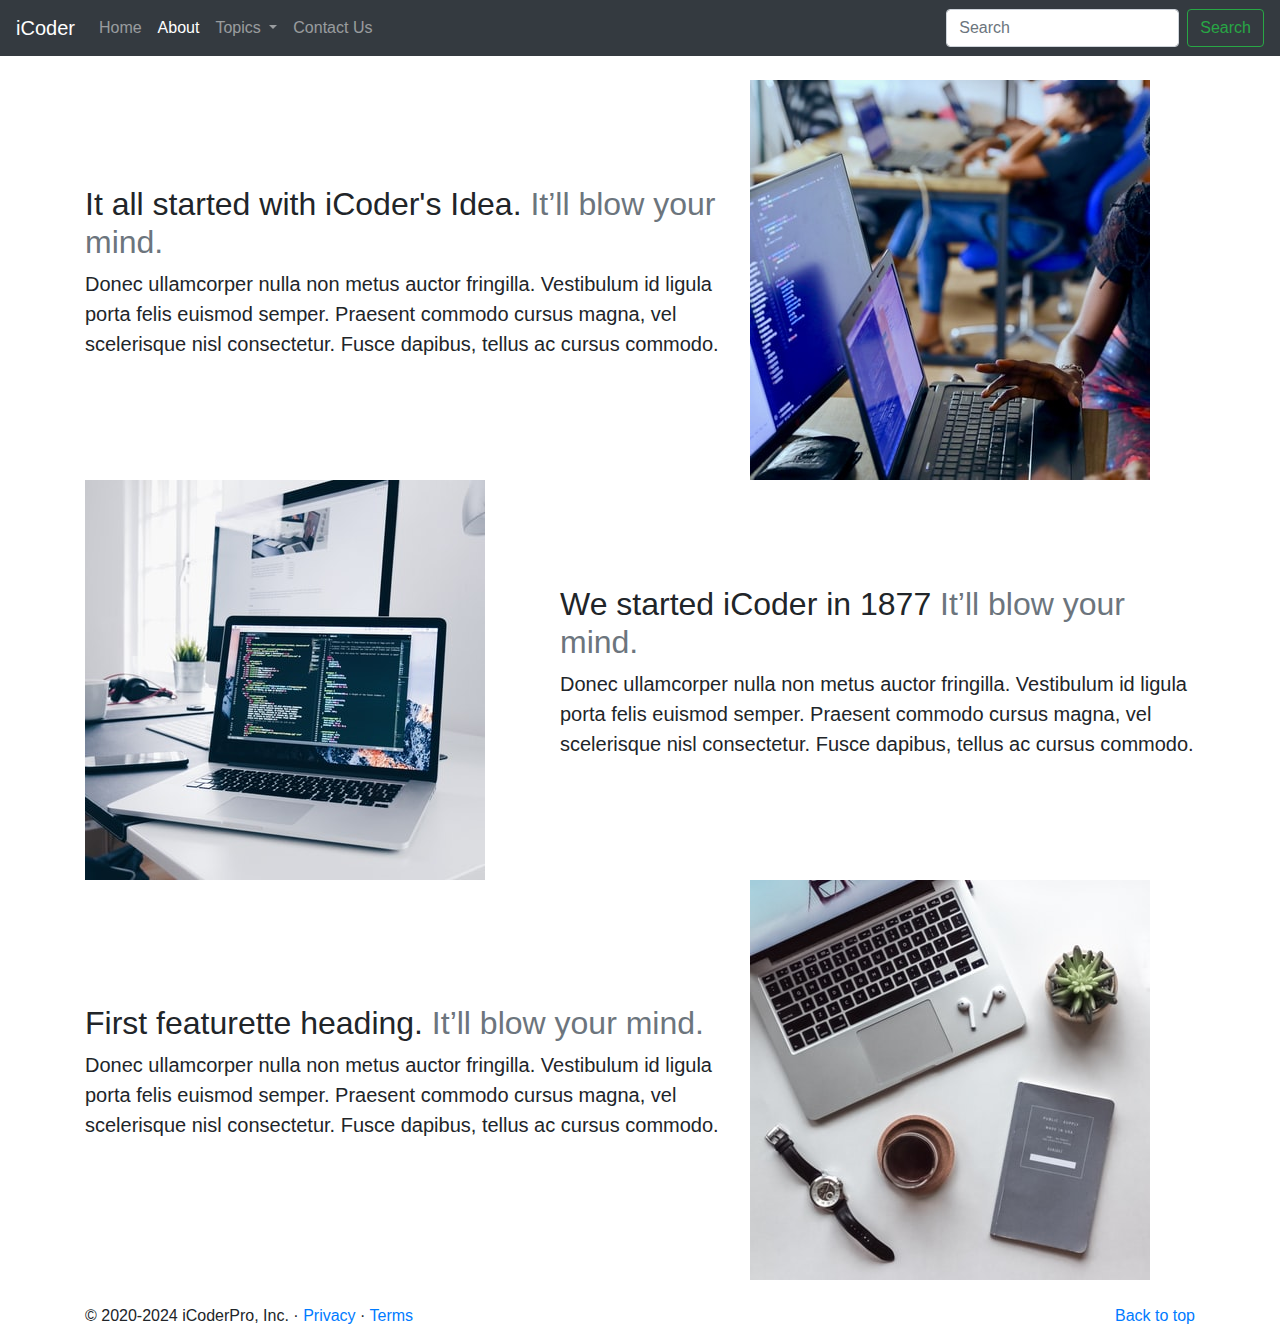
<file: about.html>
<!doctype html>
<html lang="en">

<head>
    <meta charset="utf-8">
    <meta name="viewport" content="width=device-width, initial-scale=1, shrink-to-fit=no">
    <link rel="stylesheet" href="https://stackpath.bootstrapcdn.com/bootstrap/4.4.1/css/bootstrap.min.css"
        integrity="sha384-Vkoo8x4CGsO3+Hhxv8T/Q5PaXtkKtu6ug5TOeNV6gBiFeWPGFN9MuhOf23Q9Ifjh" crossorigin="anonymous">

    <title>iCoderPro - Heaven for Programmers</title>
</head>

<body>
    <nav class="navbar navbar-expand-lg navbar-dark bg-dark">
        <a class="navbar-brand" href="#">iCoder</a>
        <button class="navbar-toggler" type="button" data-toggle="collapse" data-target="#navbarSupportedContent"
            aria-controls="navbarSupportedContent" aria-expanded="false" aria-label="Toggle navigation">
            <span class="navbar-toggler-icon"></span>
        </button>

        <div class="collapse navbar-collapse" id="navbarSupportedContent">
           <ul class="navbar-nav mr-auto">
                <li class="nav-item">
                    <a class="nav-link" href="/iCoderBootstrap/">Home <span class="sr-only">(current)</span></a>
                </li>
                <li class="nav-item active">
                    <a class="nav-link" href="/iCoderBootstrap/about.html">About</a>
                </li>

                <li class="nav-item dropdown">
                    <a class="nav-link dropdown-toggle" href="#" id="navbarDropdown" role="button"
                        data-toggle="dropdown" aria-haspopup="true" aria-expanded="false">
                        Topics
                    </a>
                    <div class="dropdown-menu" aria-labelledby="navbarDropdown">
                        <a class="dropdown-item" href="#">Technology</a>
                        <a class="dropdown-item" href="#">Web Development</a>
                        <div class="dropdown-divider"></div>
                        <a class="dropdown-item" href="#">Support</a>
                        <a class="dropdown-item" href="#">Write for us</a>
                    </div>
                </li>
                <li class="nav-item">
                    <a class="nav-link" href="/iCoderBootstrap/contact.html">Contact Us</a>
                </li>


            </ul>
            <form class="form-inline my-2 my-lg-0">
                <input class="form-control mr-sm-2" type="search" placeholder="Search" aria-label="Search">
                <button class="btn btn-outline-success my-2 my-sm-0" type="submit">Search</button>
            </form>
        </div>
    </nav>

    <div class="container my-4">
        <div class="row featurette d-flex justify-content-center align-items-center">
            <div class="col-md-7">
                <h2 class="featurette-heading">It all started with iCoder's Idea. <span class="text-muted">It’ll blow your
                        mind.</span></h2>
                <p class="lead">Donec ullamcorper nulla non metus auctor fringilla. Vestibulum id ligula porta felis
                    euismod semper. Praesent commodo cursus magna, vel scelerisque nisl consectetur. Fusce dapibus,
                    tellus ac cursus commodo.</p>
            </div>
            <div class="col-md-5">
                <img class="img-fluid" src="about-1.jpg" alt="">
                 
            </div>
        </div>
        <div class="row featurette d-flex justify-content-center align-items-center">
            <div class="col-md-7 order-md-2">
                <h2 class="featurette-heading">We started iCoder in 1877 <span class="text-muted">It’ll blow your
                        mind.</span></h2>
                <p class="lead">Donec ullamcorper nulla non metus auctor fringilla. Vestibulum id ligula porta felis
                    euismod semper. Praesent commodo cursus magna, vel scelerisque nisl consectetur. Fusce dapibus,
                    tellus ac cursus commodo.</p>
            </div>
            <div class="col-md-5 order-md-1">
                <img class="img-fluid" src="about-2.jpg" alt="">
                 
            </div>
        </div>
        <div class="row featurette d-flex justify-content-center align-items-center">
            <div class="col-md-7">
                <h2 class="featurette-heading">First featurette heading. <span class="text-muted">It’ll blow your
                        mind.</span></h2>
                <p class="lead">Donec ullamcorper nulla non metus auctor fringilla. Vestibulum id ligula porta felis
                    euismod semper. Praesent commodo cursus magna, vel scelerisque nisl consectetur. Fusce dapibus,
                    tellus ac cursus commodo.</p>
            </div>
            <div class="col-md-5">
                <img class="img-fluid" src="about-3.jpg" alt="">
                 
            </div>
        </div>
    </div>

    <footer class="container">
        <p class="float-right"><a href="#">Back to top</a></p>
        <p>© 2020-2024 iCoderPro, Inc. · <a href="#">Privacy</a> · <a href="#">Terms</a></p>
      </footer>
    <!-- Optional JavaScript -->
    <!-- jQuery first, then Popper.js, then Bootstrap JS -->
    <script src="https://code.jquery.com/jquery-3.4.1.slim.min.js"
        integrity="sha384-J6qa4849blE2+poT4WnyKhv5vZF5SrPo0iEjwBvKU7imGFAV0wwj1yYfoRSJoZ+n"
        crossorigin="anonymous"></script>
    <script src="https://cdn.jsdelivr.net/npm/popper.js@1.16.0/dist/umd/popper.min.js"
        integrity="sha384-Q6E9RHvbIyZFJoft+2mJbHaEWldlvI9IOYy5n3zV9zzTtmI3UksdQRVvoxMfooAo"
        crossorigin="anonymous"></script>
    <script src="https://stackpath.bootstrapcdn.com/bootstrap/4.4.1/js/bootstrap.min.js"
        integrity="sha384-wfSDF2E50Y2D1uUdj0O3uMBJnjuUD4Ih7YwaYd1iqfktj0Uod8GCExl3Og8ifwB6"
        crossorigin="anonymous"></script>
</body>

</html>
</file>
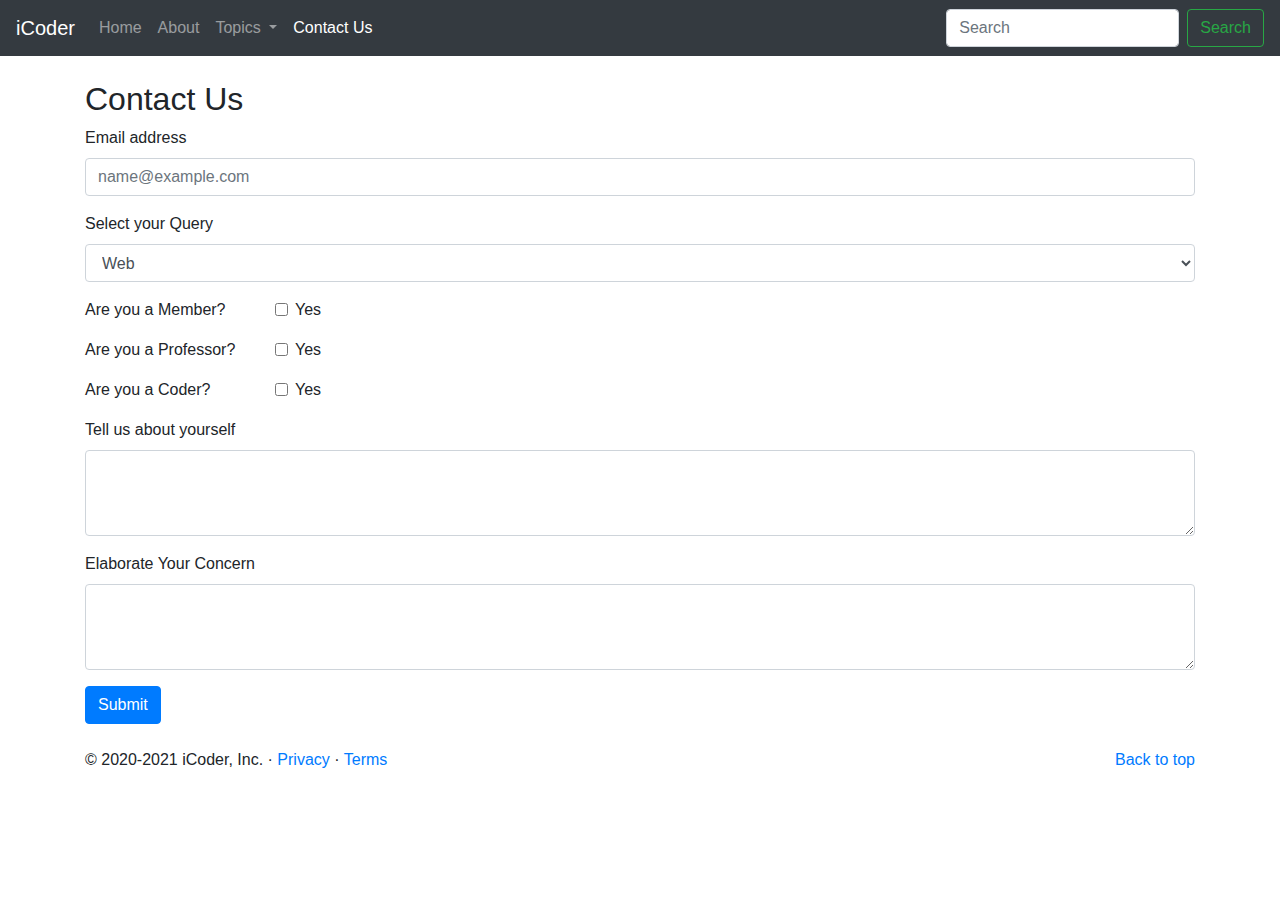
<file: contact.html>
<!doctype html>
<html lang="en">

<head>
    <meta charset="utf-8">
    <meta name="viewport" content="width=device-width, initial-scale=1, shrink-to-fit=no">
    <link rel="stylesheet" href="https://stackpath.bootstrapcdn.com/bootstrap/4.4.1/css/bootstrap.min.css"
        integrity="sha384-Vkoo8x4CGsO3+Hhxv8T/Q5PaXtkKtu6ug5TOeNV6gBiFeWPGFN9MuhOf23Q9Ifjh" crossorigin="anonymous">

    <title>iCoderPro - Heaven for Programmers</title>
</head>

<body>
    <nav class="navbar navbar-expand-lg navbar-dark bg-dark">
        <a class="navbar-brand" href="#">iCoder</a>
        <button class="navbar-toggler" type="button" data-toggle="collapse" data-target="#navbarSupportedContent"
            aria-controls="navbarSupportedContent" aria-expanded="false" aria-label="Toggle navigation">
            <span class="navbar-toggler-icon"></span>
        </button>

        <div class="collapse navbar-collapse" id="navbarSupportedContent">
            <ul class="navbar-nav mr-auto">
                <li class="nav-item">
                    <a class="nav-link" href="/iCoderBootstrap/">Home <span class="sr-only">(current)</span></a>
                </li>
                <li class="nav-item">
                    <a class="nav-link" href="/iCoderBootstrap/about.html">About</a>
                </li>

                <li class="nav-item dropdown">
                    <a class="nav-link dropdown-toggle" href="#" id="navbarDropdown" role="button"
                        data-toggle="dropdown" aria-haspopup="true" aria-expanded="false">
                        Topics
                    </a>
                    <div class="dropdown-menu" aria-labelledby="navbarDropdown">
                        <a class="dropdown-item" href="#">Technology</a>
                        <a class="dropdown-item" href="#">Web Development</a>
                        <div class="dropdown-divider"></div>
                        <a class="dropdown-item" href="#">Support</a>
                        <a class="dropdown-item" href="#">Write for us</a>
                    </div>
                </li>
                <li class="nav-item active">
                    <a class="nav-link" href="/iCoderBootstrap/contact.html">Contact Us</a>
                </li>


            </ul>
            <form class="form-inline my-2 my-lg-0">
                <input class="form-control mr-sm-2" type="search" placeholder="Search" aria-label="Search">
                <button class="btn btn-outline-success my-2 my-sm-0" type="submit">Search</button>
            </form>
        </div>
    </nav>

    <div class="container my-4">
        <h2>Contact Us</h2>
        <form>
            <div class="form-group">
                <label for="exampleFormControlInput1">Email address</label>
                <input type="email" class="form-control" id="exampleFormControlInput1" placeholder="name@example.com">
            </div>
            <div class="form-group">
                <label for="exampleFormControlSelect1">Select your Query</label>
                <select class="form-control" id="exampleFormControlSelect1">
                    <option>Web</option>
                    <option>Tech Stack</option>
                    <option>Technology</option>
                    <option>Others</option>
                </select>
            </div>
            <div class="form-group row">
                <div class="col-sm-2">Are you a Member?</div>
                <div class="col-sm-10">
                    <div class="form-check">
                        <input class="form-check-input" type="checkbox" id="gridCheck1">
                        <label class="form-check-label" for="gridCheck1">
                            Yes
                        </label>
                    </div>
                </div>
            </div>
            <div class="form-group row">
                <div class="col-sm-2">Are you a Professor?</div>
                <div class="col-sm-10">
                    <div class="form-check">
                        <input class="form-check-input" type="checkbox" id="gridCheck2">
                        <label class="form-check-label" for="gridCheck2">
                            Yes
                        </label>
                    </div>
                </div>
            </div>
            <div class="form-group row">
                <div class="col-sm-2">Are you a Coder?</div>
                <div class="col-sm-10">
                    <div class="form-check">
                        <input class="form-check-input" type="checkbox" id="gridCheck3">
                        <label class="form-check-label" for="gridCheck3">
                            Yes
                        </label>
                    </div>
                </div>
            </div>

            <div class="form-group">
                <label for="exampleFormControlTextarea1">Tell us about yourself</label>
                <textarea class="form-control" id="exampleFormControlTextarea1" rows="3"></textarea>
            </div>
            <div class="form-group">
                <label for="exampleFormControlTextarea2">Elaborate Your Concern</label>
                <textarea class="form-control" id="exampleFormControlTextarea2" rows="3"></textarea>
            </div>
            <button class="btn btn-primary">Submit</button>
        </form>

    </div>

    <footer class="container">
        <p class="float-right"><a href="#">Back to top</a></p>
        <p>© 2020-2021 iCoder, Inc. · <a href="#">Privacy</a> · <a href="#">Terms</a></p>
    </footer>
    <!-- Optional JavaScript -->
    <!-- jQuery first, then Popper.js, then Bootstrap JS -->
    <script src="https://code.jquery.com/jquery-3.4.1.slim.min.js"
        integrity="sha384-J6qa4849blE2+poT4WnyKhv5vZF5SrPo0iEjwBvKU7imGFAV0wwj1yYfoRSJoZ+n"
        crossorigin="anonymous"></script>
    <script src="https://cdn.jsdelivr.net/npm/popper.js@1.16.0/dist/umd/popper.min.js"
        integrity="sha384-Q6E9RHvbIyZFJoft+2mJbHaEWldlvI9IOYy5n3zV9zzTtmI3UksdQRVvoxMfooAo"
        crossorigin="anonymous"></script>
    <script src="https://stackpath.bootstrapcdn.com/bootstrap/4.4.1/js/bootstrap.min.js"
        integrity="sha384-wfSDF2E50Y2D1uUdj0O3uMBJnjuUD4Ih7YwaYd1iqfktj0Uod8GCExl3Og8ifwB6"
        crossorigin="anonymous"></script>
</body>

</html>
</file>
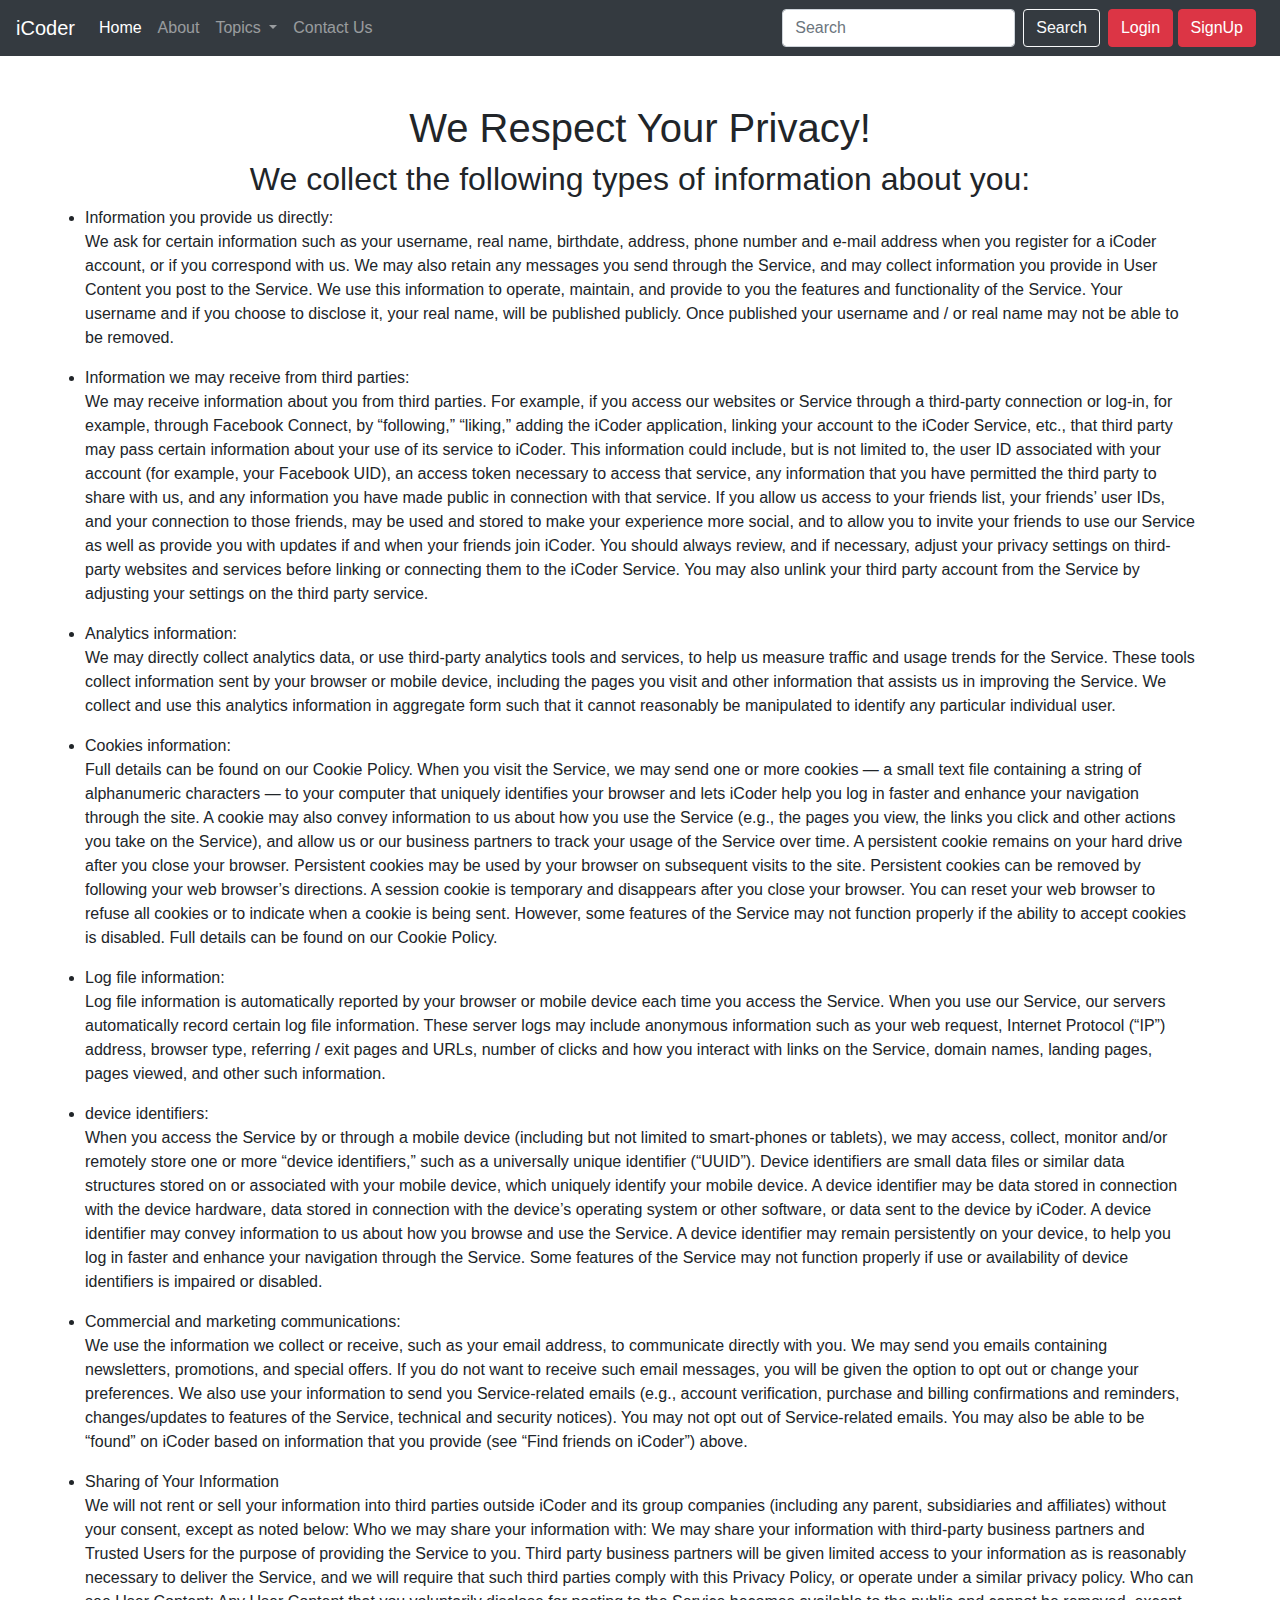
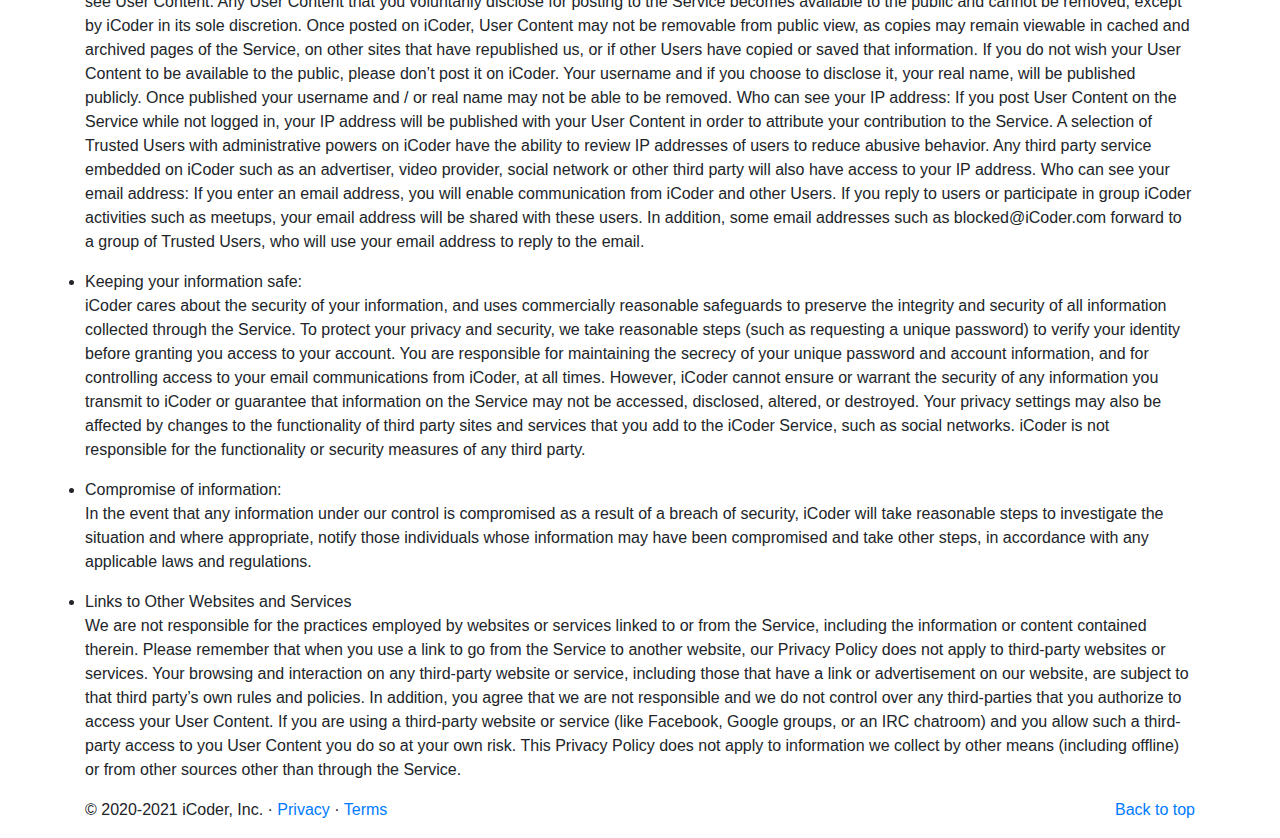
<file: privacy.html>
<!doctype html>
<html lang="en">

<head>
    <!-- Required meta tags -->
    <meta charset="utf-8">
    <meta name="viewport" content="width=device-width, initial-scale=1, shrink-to-fit=no">

    <!-- Bootstrap CSS -->
    <link rel="stylesheet" href="https://stackpath.bootstrapcdn.com/bootstrap/4.4.1/css/bootstrap.min.css"
        integrity="sha384-Vkoo8x4CGsO3+Hhxv8T/Q5PaXtkKtu6ug5TOeNV6gBiFeWPGFN9MuhOf23Q9Ifjh" crossorigin="anonymous">

    <title>iCoder - Heaven for Programmers</title>
</head>

<body>
    <nav class="navbar navbar-expand-lg navbar-dark bg-dark">
        <a class="navbar-brand" href="index.html">iCoder</a>
        <button class="navbar-toggler" type="button" data-toggle="collapse" data-target="#navbarSupportedContent"
            aria-controls="navbarSupportedContent" aria-expanded="false" aria-label="Toggle navigation">
            <span class="navbar-toggler-icon"></span>
        </button>

        <div class="collapse navbar-collapse" id="navbarSupportedContent">
            <ul class="navbar-nav mr-auto">
                <li class="nav-item active">
                    <a class="nav-link" href="index.html">Home <span class="sr-only">(current)</span></a>
                </li>
                <li class="nav-item">
                    <a class="nav-link" href="about.html">About</a>
                </li>

                <li class="nav-item dropdown">
                    <a class="nav-link dropdown-toggle" href="#" id="navbarDropdown" role="button"
                        data-toggle="dropdown" aria-haspopup="true" aria-expanded="false">
                        Topics
                    </a>
                    <div class="dropdown-menu" aria-labelledby="navbarDropdown">
                        <a class="dropdown-item" href="#">Technology</a>
                        <a class="dropdown-item" href="#">Web Development</a>
                        <div class="dropdown-divider"></div>
                        <a class="dropdown-item" href="#">Support</a>
                        <a class="dropdown-item" href="#">Write for us</a>
                    </div>
                </li>
                <li class="nav-item">
                    <a class="nav-link" href="contact.html">Contact Us</a>
                </li>


            </ul>
            <form class="form-inline my-2 my-lg-0">
                <input class="form-control mr-sm-2" type="search" placeholder="Search" aria-label="Search">
                <button class="btn btn-outline-light my-2 my-sm-0" type="submit">Search</button>
            </form>
            <div class="mx-2">
                <button class="btn btn-danger" data-toggle="modal" data-target="#loginModal">Login</button>
                <button class="btn btn-danger" data-toggle="modal" data-target="#signupModal">SignUp</button>
            </div>
        </div>
    </nav>

 
  
  <!-- Login Modal -->
  <div class="modal fade" id="loginModal" tabindex="-1" role="dialog" aria-labelledby="loginModalLabel" aria-hidden="true">
    <div class="modal-dialog" role="document">
      <div class="modal-content">
        <div class="modal-header">
          <h5 class="modal-title" id="exampleModalLabel">Login to iCoder</h5>
          <button type="button" class="close" data-dismiss="modal" aria-label="Close">
            <span aria-hidden="true">&times;</span>
          </button>
        </div>
        <div class="modal-body">
            <form>
                <div class="form-group">
                  <label for="exampleInputEmail1">Email address</label>
                  <input type="email" class="form-control" id="exampleInputEmail1" aria-describedby="emailHelp">
                  <small id="emailHelp" class="form-text text-muted">We'll never share your email with anyone else.</small>
                </div>
                <div class="form-group">
                  <label for="exampleInputPassword1">Password</label>
                  <input type="password" class="form-control" id="exampleInputPassword1">
                </div>
                <div class="form-group form-check">
                  <input type="checkbox" class="form-check-input" id="exampleCheck1">
                  <label class="form-check-label" for="exampleCheck1">Check me out</label>
                </div>
                <button type="submit" class="btn btn-primary">Login</button>
              </form>
        </div>
        <div class="modal-footer">
          <button type="button" class="btn btn-secondary" data-dismiss="modal">Close</button> 
        </div>
      </div>
    </div>
  </div>
 
  
  <!-- Sign Up Modal -->
  <div class="modal fade" id="signupModal" tabindex="-1" role="dialog" aria-labelledby="signupModalLabel" aria-hidden="true">
    <div class="modal-dialog" role="document">
      <div class="modal-content">
        <div class="modal-header">
          <h5 class="modal-title" id="exampleModalLabel">Get an iCoder Account</h5>
          <button type="button" class="close" data-dismiss="modal" aria-label="Close">
            <span aria-hidden="true">&times;</span>
          </button>
        </div>
        <div class="modal-body">
            <form>
                <div class="form-group">
                  <label for="exampleInputEmail1">Email address</label>
                  <input type="email" class="form-control" id="exampleInputEmail1" aria-describedby="emailHelp">
                  <small id="emailHelp" class="form-text text-muted">We'll never share your email with anyone else.</small>
                </div>
                <div class="form-group">
                  <label for="exampleInputPassword1">Password</label>
                  <input type="password" class="form-control" id="exampleInputPassword1">
                </div>
                <div class="form-group">
                  <label for="cexampleInputPassword1">Confirm Password</label>
                  <input type="password" class="form-control" id="cexampleInputPassword1">
                </div>
                 
                <button type="submit" class="btn btn-primary">Creat Account</button>
              </form>
        </div>
























        <div class="modal-footer">
          <button type="button" class="btn btn-secondary" data-dismiss="modal">Close</button> 
        </div>
      </div>
    </div>
  </div>

  <div class="container">





    <h1 class="text-center mt-5">We Respect Your Privacy!</h1>

    <h2 class="text-center">We collect the following types of information about you:</h2> 
    
    <li>Information you provide us directly:</li>
    
    
    
    <p> We ask for certain information such as your username, real name, birthdate, address, phone number and e-mail address when you register for a iCoder account, or if you correspond with us. We may also retain any messages you send through the Service, and may collect information you provide in User Content you post to the Service. We use this information to operate, maintain, and provide to you the features and functionality of the Service. Your username and if you choose to disclose it, your real name, will be published publicly. Once published your username and / or real name may not be able to be removed. </p>
    
    <li> Information we may receive from third parties: </li>
    
    <p>    We may receive information about you from third parties. For example, if you access our websites or Service through a third-party connection or log-in, for example, through Facebook Connect, by “following,” “liking,” adding the iCoder application, linking your account to the iCoder Service, etc., that third party may pass certain information about your use of its service to iCoder. This information could include, but is not limited to, the user ID associated with your account (for example, your Facebook UID), an access token necessary to access that service, any information that you have permitted the third party to share with us, and any information you have made public in connection with that service. If you allow us access to your friends list, your friends’ user IDs, and your connection to those friends, may be used and stored to make your experience more social, and to allow you to invite your friends to use our Service as well as provide you with updates if and when your friends join iCoder. You should always review, and if necessary, adjust your privacy settings on third-party websites and services before linking or connecting them to the iCoder Service. You may also unlink your third party account from the Service by adjusting your settings on the third party service.
    
    </p>
    
    
    <li> Analytics information:</li>
    
    <p> We may directly collect analytics data, or use third-party analytics tools and services, to help us measure traffic and usage trends for the Service. These tools collect information sent by your browser or mobile device, including the pages you visit and other information that assists us in improving the Service. We collect and use this analytics information in aggregate form such that it cannot reasonably be manipulated to identify any particular individual user.
    </p>
    <li> Cookies information: </li>
    
    <p>    Full details can be found on our Cookie Policy. When you visit the Service, we may send one or more cookies — a small text file containing a string of alphanumeric characters — to your computer that uniquely identifies your browser and lets iCoder help you log in faster and enhance your navigation through the site. A cookie may also convey information to us about how you use the Service (e.g., the pages you view, the links you click and other actions you take on the Service), and allow us or our business partners to track your usage of the Service over time. A persistent cookie remains on your hard drive after you close your browser. Persistent cookies may be used by your browser on subsequent visits to the site. Persistent cookies can be removed by following your web browser’s directions. A session cookie is temporary and disappears after you close your browser. You can reset your web browser to refuse all cookies or to indicate when a cookie is being sent. However, some features of the Service may not function properly if the ability to accept cookies is disabled. Full details can be found on our Cookie Policy.
    </p>
    <li> Log file information: </li>
    
    <p> Log file information is automatically reported by your browser or mobile device each time you access the Service. When you use our Service, our servers automatically record certain log file information. These server logs may include anonymous information such as your web request, Internet Protocol (“IP”) address, browser type, referring / exit pages and URLs, number of clicks and how you interact with links on the Service, domain names, landing pages, pages viewed, and other such information.
    </p>
    
    <li>device identifiers:</li>
    
    <P>
    
    When you access the Service by or through a mobile device (including but not limited to smart-phones or tablets), we may access, collect, monitor and/or remotely store one or more “device identifiers,” such as a universally unique identifier (“UUID”). Device identifiers are small data files or similar data structures stored on or associated with your mobile device, which uniquely identify your mobile device. A device identifier may be data stored in connection with the device hardware, data stored in connection with the device’s operating system or other software, or data sent to the device by iCoder. A device identifier may convey information to us about how you browse and use the Service. A device identifier may remain persistently on your device, to help you log in faster and enhance your navigation through the Service. Some features of the Service may not function properly if use or availability of device identifiers is impaired or disabled.
    </P>
    
    <li>Commercial and marketing communications:</li>
    
    
    <p>
    We use the information we collect or receive, such as your email address, to communicate directly with you. We may send you emails containing newsletters, promotions, and special offers. If you do not want to receive such email messages, you will be given the option to opt out or change your preferences. We also use your information to send you Service-related emails (e.g., account verification, purchase and billing confirmations and reminders, changes/updates to features of the Service, technical and security notices). You may not opt out of Service-related emails. You may also be able to be “found” on iCoder based on information that you provide (see “Find friends on iCoder”) above.
    </p>
    <li>Sharing of Your Information</li>
    <p>
    
    We will not rent or sell your information into third parties outside iCoder and its group companies (including any parent, subsidiaries and affiliates) without your consent, except as noted below:
    
        Who we may share your information with: We may share your information with third-party business partners and Trusted Users for the purpose of providing the Service to you. Third party business partners will be given limited access to your information as is reasonably necessary to deliver the Service, and we will require that such third parties comply with this Privacy Policy, or operate under a similar privacy policy.
    
        Who can see User Content: Any User Content that you voluntarily disclose for posting to the Service becomes available to the public and cannot be removed, except by iCoder in its sole discretion. Once posted on iCoder, User Content may not be removable from public view, as copies may remain viewable in cached and archived pages of the Service, on other sites that have republished us, or if other Users have copied or saved that information. If you do not wish your User Content to be available to the public, please don’t post it on iCoder. Your username and if you choose to disclose it, your real name, will be published publicly. Once published your username and / or real name may not be able to be removed.
    
        Who can see your IP address: If you post User Content on the Service while not logged in, your IP address will be published with your User Content in order to attribute your contribution to the Service. A selection of Trusted Users with administrative powers on iCoder have the ability to review IP addresses of users to reduce abusive behavior. Any third party service embedded on iCoder such as an advertiser, video provider, social network or other third party will also have access to your IP address.
    
        Who can see your email address: If you enter an email address, you will enable communication from iCoder and other Users. If you reply to users or participate in group iCoder activities such as meetups, your email address will be shared with these users. In addition, some email addresses such as blocked@iCoder.com forward to a group of Trusted Users, who will use your email address to reply to the email.
    </p>
    
    <li>
    Keeping your information safe:</li>
    <p>
    iCoder cares about the security of your information, and uses commercially reasonable safeguards to preserve the integrity and security of all information collected through the Service. To protect your privacy and security, we take reasonable steps (such as requesting a unique password) to verify your identity before granting you access to your account. You are responsible for maintaining the secrecy of your unique password and account information, and for controlling access to your email communications from iCoder, at all times. However, iCoder cannot ensure or warrant the security of any information you transmit to iCoder or guarantee that information on the Service may not be accessed, disclosed, altered, or destroyed. Your privacy settings may also be affected by changes to the functionality of third party sites and services that you add to the iCoder Service, such as social networks. iCoder is not responsible for the functionality or security measures of any third party.
    </p>
    
    <li>
    
    Compromise of information:
    </li>
    
    <p>
    In the event that any information under our control is compromised as a result of a breach of security, iCoder will take reasonable steps to investigate the situation and where appropriate, notify those individuals whose information may have been compromised and take other steps, in accordance with any applicable laws and regulations.
    </p>
    
    <li>
    Links to Other Websites and Services
    </li>
    
    <p>
    We are not responsible for the practices employed by websites or services linked to or from the Service, including the information or content contained therein. Please remember that when you use a link to go from the Service to another website, our Privacy Policy does not apply to third-party websites or services. Your browsing and interaction on any third-party website or service, including those that have a link or advertisement on our website, are subject to that third party’s own rules and policies. In addition, you agree that we are not responsible and we do not control over any third-parties that you authorize to access your User Content. If you are using a third-party website or service (like Facebook, Google groups, or an IRC chatroom) and you allow such a third-party access to you User Content you do so at your own risk. This Privacy Policy does not apply to information we collect by other means (including offline) or from other sources other than through the Service.
    </p>
  </div>

        <footer class="container">
        <p class="float-right"><a href="#">Back to top</a></p>
        <p>© 2020-2021 iCoder, Inc. · <a href="#">Privacy</a> · <a href="#">Terms</a></p>
      </footer>
    <!-- Optional JavaScript -->
    <!-- jQuery first, then Popper.js, then Bootstrap JS -->
    <script src="https://code.jquery.com/jquery-3.4.1.slim.min.js"
        integrity="sha384-J6qa4849blE2+poT4WnyKhv5vZF5SrPo0iEjwBvKU7imGFAV0wwj1yYfoRSJoZ+n"
        crossorigin="anonymous"></script>
    <script src="https://cdn.jsdelivr.net/npm/popper.js@1.16.0/dist/umd/popper.min.js"
        integrity="sha384-Q6E9RHvbIyZFJoft+2mJbHaEWldlvI9IOYy5n3zV9zzTtmI3UksdQRVvoxMfooAo"
        crossorigin="anonymous"></script>
    <script src="https://stackpath.bootstrapcdn.com/bootstrap/4.4.1/js/bootstrap.min.js"
        integrity="sha384-wfSDF2E50Y2D1uUdj0O3uMBJnjuUD4Ih7YwaYd1iqfktj0Uod8GCExl3Og8ifwB6"
        crossorigin="anonymous"></script>
</body>

</html>
</file>
